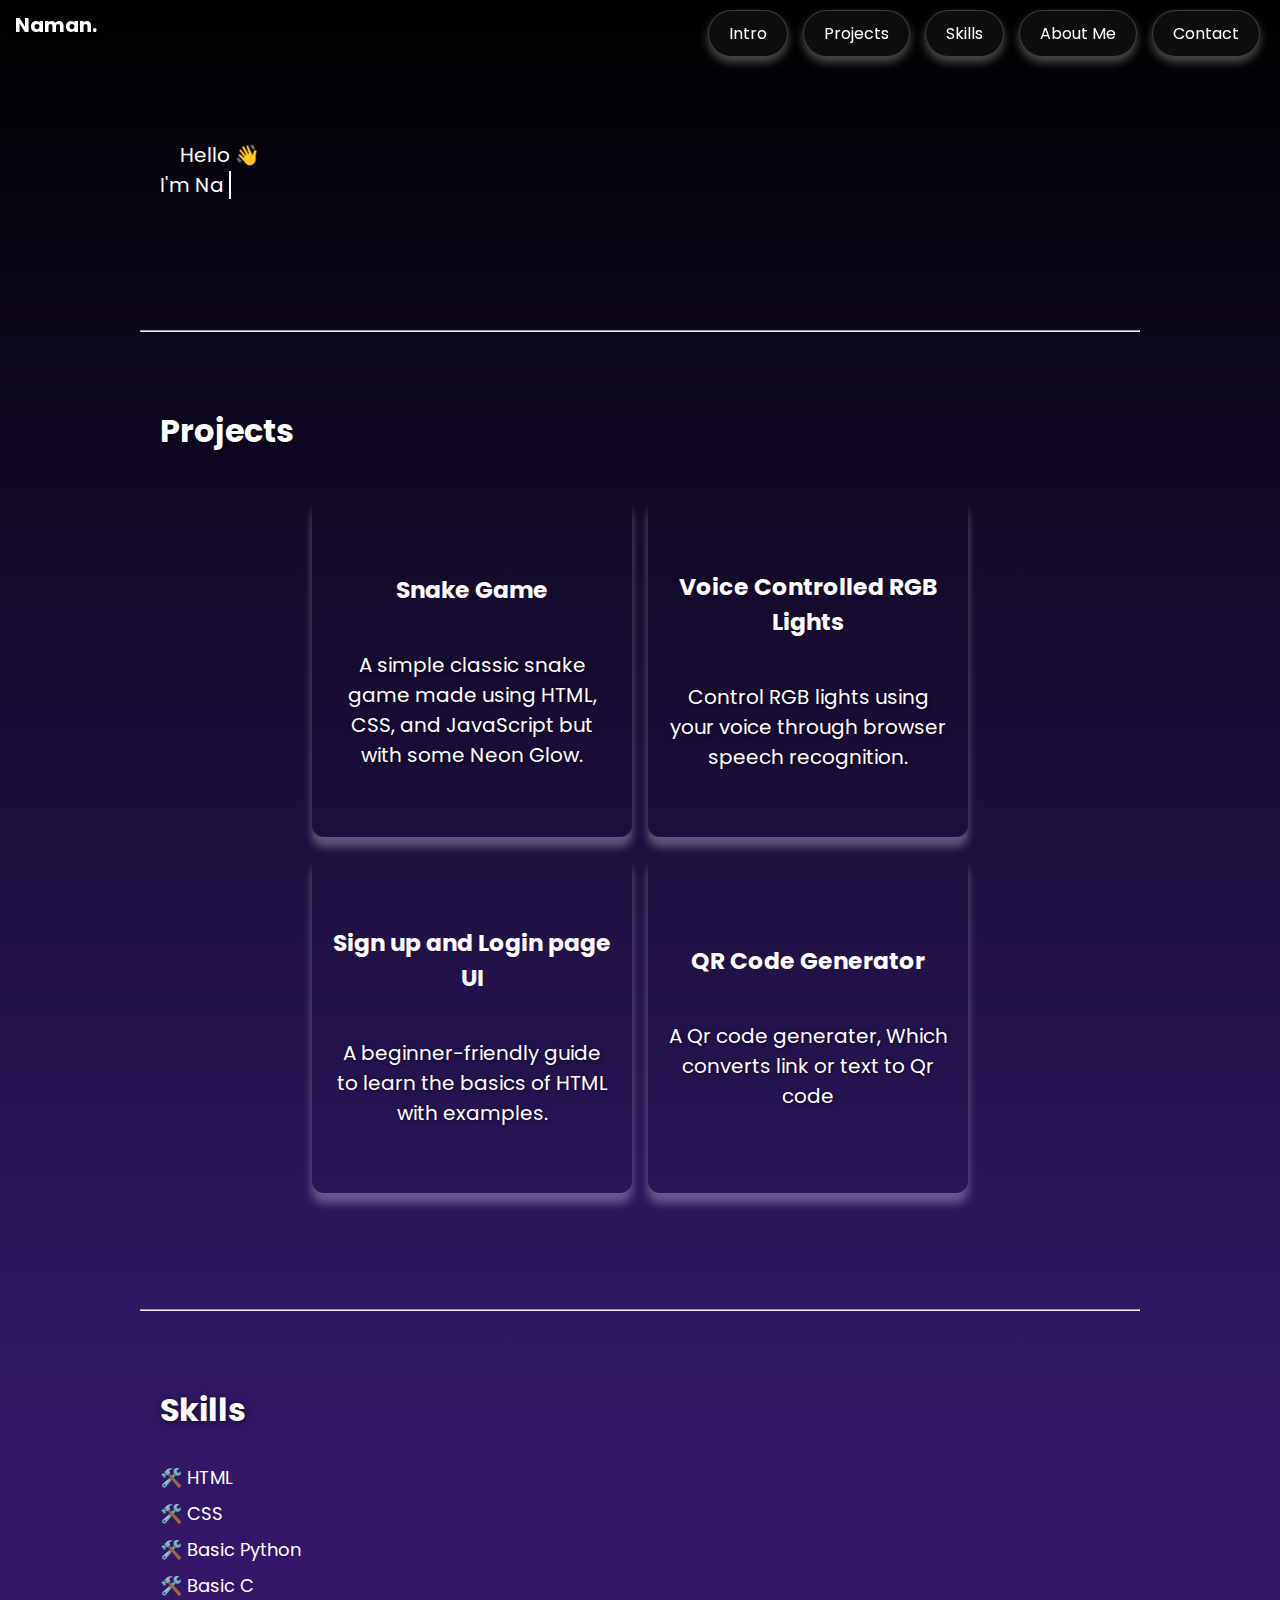
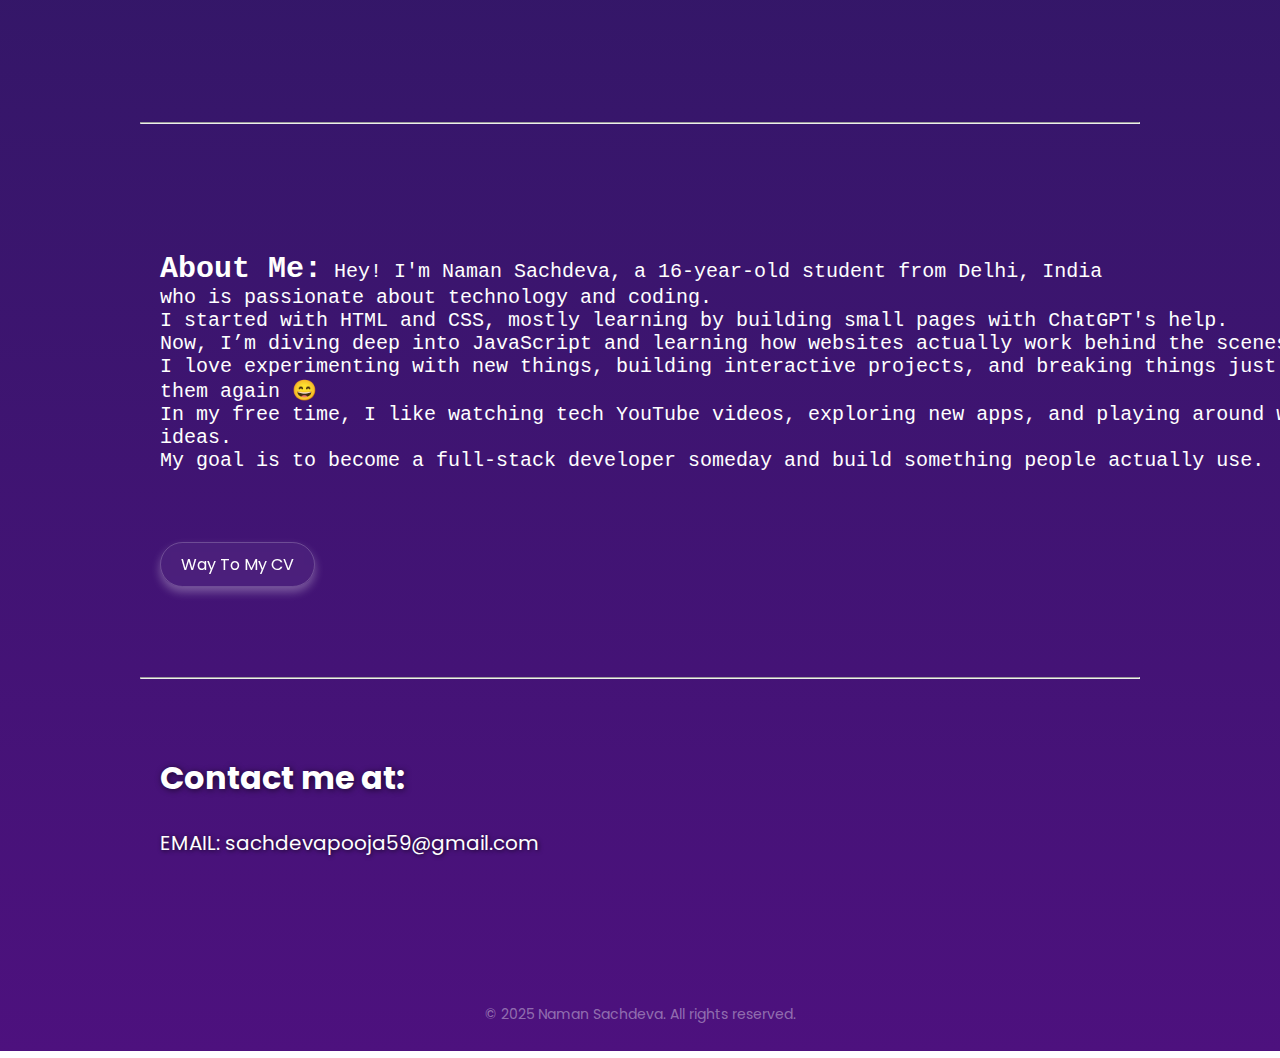
<file: index.html>
<!DOCTYPE html>
<html lang="en">
<head>
  <meta charset="UTF-8" />
  <meta name="viewport" content="width=device-width, initial-scale=1.0"/>
  <title>Naman's Portfolio</title>
  <link href="https://fonts.googleapis.com/css2?family=Poppins:wght@300;500;700&display=swap" rel="stylesheet"/>
  <link rel="stylesheet" href="style.css" />
</head>
<body>

  <div class="naman-logo">Naman.</div>

  <div class="navbar">
    <a href="#intro" class="btn">Intro</a>
    <a href="#projects" class="btn">Projects</a>
    <a href="#skills" class="btn">Skills</a>
    <a href="#about" class="btn">About Me</a>
    <a href="#contact" class="btn">Contact</a>
  </div>

  <section id="intro" class="section">
  <div class="intro">
    <span id="typewriter"></span>
  </div>
</section>
  

  <hr>

  <section id="projects" class="section">
    <h2>Projects</h2>
    <div class="project-container">
      
      <a href="/snake game/index.html" target="_blank" class="project-card">
        <h3>Snake Game</h3>
        <p>A simple classic snake game made using HTML, CSS, and JavaScript but with some Neon Glow.</p>
      </a>

      <a href="https://naman9104.github.io/portfolio/voice%20controlled%20rgb%20lights/index.html" target="_blank" class="project-card">
        <h3>Voice Controlled RGB Lights</h3>
        <p>Control RGB lights using your voice through browser speech recognition.</p>
      </a>

      <a href="https://naman9104.github.io/portfolio/Html%20tutorial/index.html" target="_blank" class="project-card">
        <h3>Sign up and Login page UI</h3>
        <p>A beginner-friendly guide to learn the basics of HTML with examples.</p>
      </a>
      <a href="https://naman9104.github.io/portfolio/qr%20code%20generator/index.html" target="_blank" class="project-card">
        <h3>QR Code Generator</h3>
        <p>A Qr code generater, Which converts link or text to Qr code</p>
      </a>
    </div>
  </section>

  <hr>

  <section id="skills" class="section">
    <h2>Skills</h2>
    <ul>
      <li>HTML</li>
      <li>CSS</li>
      <li>Basic Python</li>
      <li>Basic C</li>
    </ul>
  </section>

  <hr>

  <section id="about" class="section">
    <div class="about">
      <pre><big>About Me:</big> Hey! I'm Naman Sachdeva, a 16-year-old student from Delhi, India
who is passionate about technology and coding.
I started with HTML and CSS, mostly learning by building small pages with ChatGPT's help.
Now, I’m diving deep into JavaScript and learning how websites actually work behind the scenes.
I love experimenting with new things, building interactive projects, and breaking things just to fix 
them again 😄
In my free time, I like watching tech YouTube videos, exploring new apps, and playing around with design 
ideas.
My goal is to become a full-stack developer someday and build something people actually use.</pre>
    </div>
    <div class="CV">
        <a href="/pta.txt" class="btn">Way To My CV</a>
    </div>
  </section>

  <hr>

  <section id="contact" class="section">
    <h2>Contact me at:</h2>
    <p>EMAIL: sachdevapooja59@gmail.com</p>
  </section>

  <footer>
    © 2025 Naman Sachdeva. All rights reserved.
  </footer>
  <script src="script.js"></script>


</body>
</html>
</file>
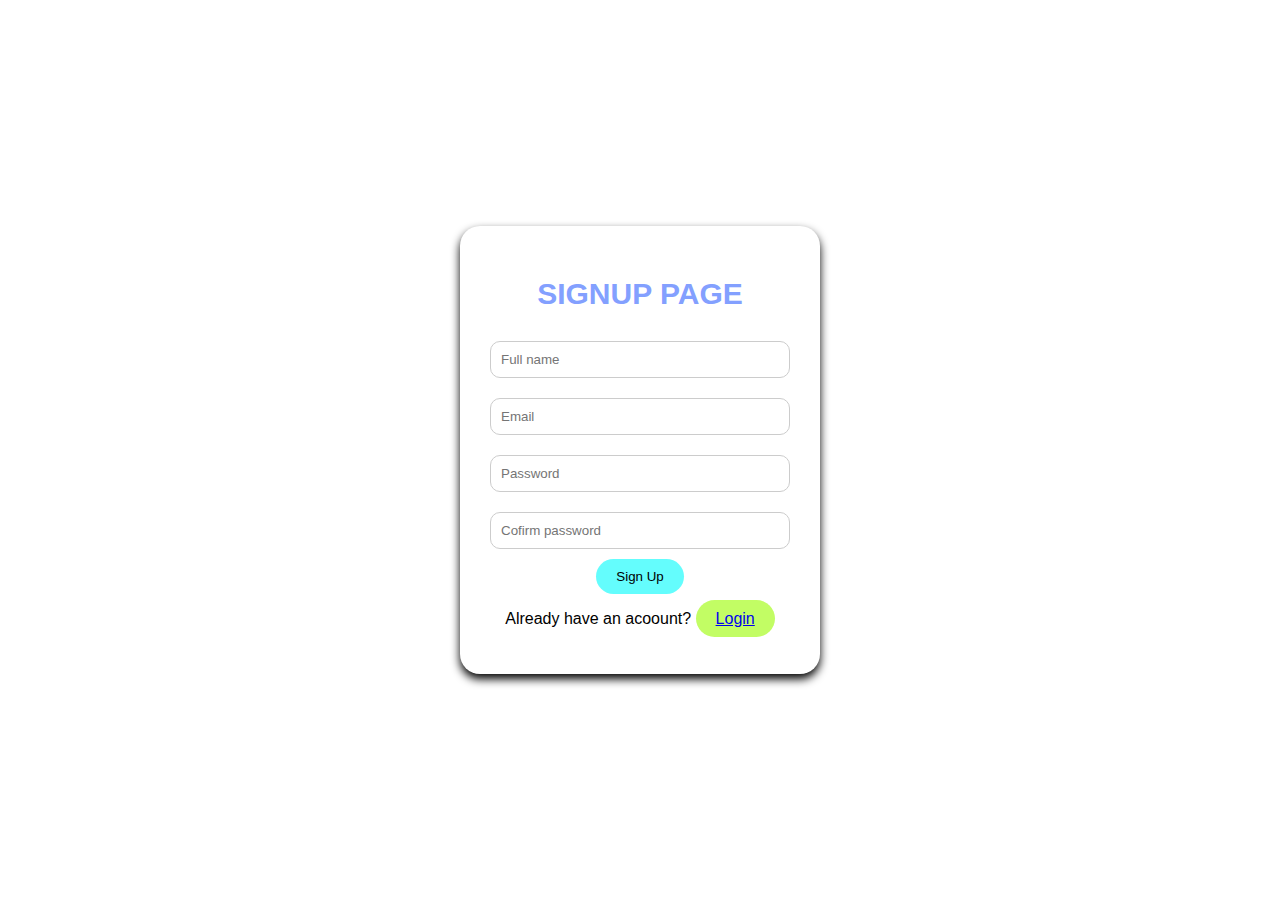
<file: Html tutorial/index.html>
<!DOCTYPE html>
<html lang="en">
<head>
    <meta charset="UTF-8">
    <meta name="viewport" content="width=device-width, initial-scale=1.0">
    <title>sign up page</title>
    <link rel="stylesheet" href="style.css">
    
    
</head>
<body>
 
  <div class="container">
     <h1><b>SIGNUP PAGE</b></h1>
    <input type="text" placeholder="Full name">
     <input type="email" placeholder="Email">
      <input type="password" placeholder="Password">
       <input type="password" placeholder="Cofirm password">
       <br />
 <button  onclick="alert('You have successfully crated an account')">Sign Up</button>      
 <p>Already have an acoount? <a href="/Html tutorial/login.html"><button1>Login</button1></a></p>
  
</body>
</html>
</file>
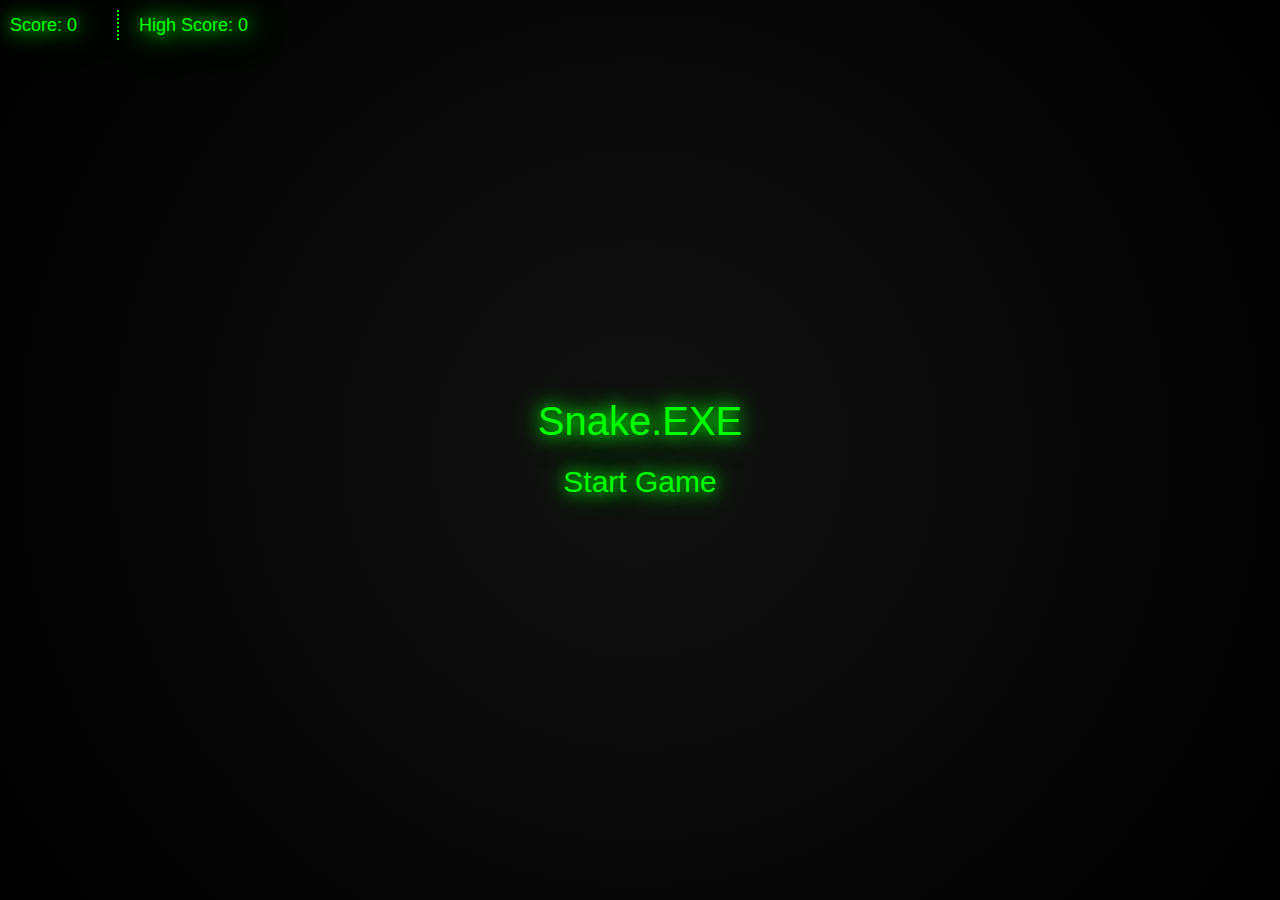
<file: snake game/index.html>
<!DOCTYPE html>
<html lang="en">
<head>
  <meta charset="UTF-8" />
  <title>Snake.EXE</title>
  <meta name="viewport" content="width=device-width, initial-scale=1.0" />
  <style>
    html, body {
      margin: 0;
      padding: 0;
      overflow: hidden;
      background: black;
    }
    canvas {
      display: block;
      background: radial-gradient(circle at center, #111 0%, #000 100%);
    }
    #hud {
      position: absolute;
      top: 10px;
      left: 10px;
      display: flex;
      align-items: center;
      font-family: monospace;
      color: #0f0;
      font-size: 18px;
      text-shadow: 0 0 5px #0f0;
    }
    #score, #highScore {
      margin-right: 20px;
    }
    .neon {
      font-family: 'Arial', sans-serif;
      color: #0f0;
      text-shadow: 0 0 15px #0f0, 0 0 30px #0f0, 0 0 45px #0f0, 0 0 60px #0f0;
    }
    .separator {
      border-left: 2px dotted #0f0;
      height: 30px;
      margin-left: 20px;
      margin-right: 20px;
    }
    .gameOver.neon {
      position: absolute;
      top: 50%;
      left: 50%;
      transform: translate(-50%, -50%);
      font-size: 40px;
      color: #f00;
      text-shadow: 0 0 15px #f00, 0 0 30px #f00, 0 0 45px #f00, 0 0 60px #f00;
      display: none;
    }
    .pauseScreen {
      display: none;
      position: absolute;
      top: 50%;
      left: 50%;
      transform: translate(-50%, -50%);
      font-size: 30px;
      font-family: 'Arial', sans-serif;
      color: #fff;
      text-shadow: 0 0 15px #0f0, 0 0 30px #0f0;
    }
    .pauseIcon {
      position: absolute;
      top: 10px;
      right: 10px;
      width: 40px;
      height: 40px;
      background: #0f0;
      box-shadow: 0 0 10px #0f0;
      cursor: pointer;
      display: none;
      font-size: 30px;
      text-align: center;
      line-height: 40px;
      font-family: 'Arial', sans-serif;
      color: black;
      font-weight: bold;
      text-shadow: 0 0 5px #0f0, 0 0 10px #0f0;
    }
    .pauseIcon:hover {
      background: rgba(0, 255, 0, 0.5);
    }
    .restartButton, .resumeButton {
      position: absolute;
      top: 60%;
      left: 50%;
      transform: translate(-50%, -50%);
      font-size: 30px;
      font-family: 'Arial', sans-serif;
      color: #0f0;
      text-shadow: 0 0 15px #0f0, 0 0 30px #0f0;
      background: transparent;
      border: none;
      cursor: pointer;
      display: none;
    }
    .restartButton:hover, .resumeButton:hover {
      color: #fff;
    }
    .startScreen {
      position: absolute;
      top: 50%;
      left: 50%;
      transform: translate(-50%, -50%);
      text-align: center;
      font-family: 'Arial', sans-serif;
      color: #0f0;
      font-size: 40px;
      text-shadow: 0 0 15px #0f0, 0 0 30px #0f0;
    }
    .startButton {
      font-size: 30px;
      color: #0f0;
      background: transparent;
      border: none;
      cursor: pointer;
      text-shadow: 0 0 15px #0f0, 0 0 30px #0f0;
      margin-top: 20px;
    }
    .startButton:hover {
      color: #fff;
    }
  </style>
</head>
<body>
  <canvas id="gameCanvas"></canvas>
  <div id="hud">
    <div id="score" class="neon">Score: 0</div>
    <div class="separator"></div>
    <div id="highScore" class="neon">High Score: 0</div>
  </div>

  <div class="gameOver neon">GAME OVER</div>
  <div class="pauseScreen neon">PAUSED<br>Press P to Resume</div>
  <div class="pauseIcon" onclick="togglePause()">II</div>
  <button class="restartButton" onclick="resetGame()">Restart</button>
  <button class="resumeButton" onclick="resumeGame()">Resume</button>
  <div class="startScreen">
    <div>Snake.EXE</div>
    <button class="startButton" onclick="startGame()">Start Game</button>
  </div>

  <script>
    const canvas = document.getElementById("gameCanvas");
    const ctx = canvas.getContext("2d");
    canvas.width = window.innerWidth;
    canvas.height = window.innerHeight;
    const grid = 20;

    let snake, food, score = 0;
    let highScore = localStorage.getItem("highScore") || 0;
    let isPaused = false, gameStarted = false, gameInterval;

    const eatSound = new Audio('https://www.soundjay.com/button/beep-07.wav');
    const gameOverSound = new Audio('https://www.soundjay.com/button/beep-09.wav');
    const restartSound = new Audio('https://www.soundjay.com/button/beep-01a.wav');

    function playSound(sound) { sound.play(); }

    function placeFood() {
      const cols = Math.floor(canvas.width / grid);
      const rows = Math.floor(canvas.height / grid);
      food = {
        x: grid * Math.floor(Math.random() * cols),
        y: grid * Math.floor(Math.random() * rows)
      };
    }

    function initGame() {
      snake = {
        x: grid * 5, y: grid * 5,
        dx: grid, dy: 0,
        cells: [], maxCells: 4
      };
      placeFood();
      score = 0;
      updateScore();
    }

    function updateScore() {
      document.getElementById("score").textContent = "Score: " + score;
      if (score > highScore) {
        highScore = score;
        localStorage.setItem("highScore", highScore);
      }
      document.getElementById("highScore").textContent = "High Score: " + highScore;
    }

    function gameLoop() {
      if (isPaused) return;
      snake.x += snake.dx;
      snake.y += snake.dy;

      if (snake.x < 0) snake.x = canvas.width - grid;
      if (snake.x >= canvas.width) snake.x = 0;
      if (snake.y < 0) snake.y = canvas.height - grid;
      if (snake.y >= canvas.height) snake.y = 0;

      snake.cells.unshift({ x: snake.x, y: snake.y });
      if (snake.cells.length > snake.maxCells) snake.cells.pop();

      ctx.clearRect(0, 0, canvas.width, canvas.height);

// Food (non-glowing or glowing separately)
ctx.shadowBlur = 40;
ctx.shadowColor = "#ff0";
ctx.fillStyle = "#ff0";
ctx.fillRect(food.x, food.y, grid - 1, grid - 1);

// Snake with neon glow
ctx.shadowBlur = 60;
ctx.shadowColor = "#0f0";
ctx.fillStyle = "#0f0";
snake.cells.forEach(cell => {
  ctx.fillRect(cell.x, cell.y, grid - 1, grid - 1);
});

      if (snake.x === food.x && snake.y === food.y) {
        snake.maxCells++;
        placeFood();
        score++;
        playSound(eatSound);
      }

      for (let i = 4; i < snake.cells.length; i++) {
        if (snake.cells[i].x === snake.x && snake.cells[i].y === snake.y) {
          endGame();
        }
      }

      updateScore();
    }

    function startGame() {
      initGame();
      document.querySelector('.startScreen').style.display = 'none';
      document.querySelector('.pauseIcon').style.display = 'block';
      document.querySelector('.gameOver').style.display = 'none';
      document.querySelector('.restartButton').style.display = 'none';
      gameInterval = setInterval(gameLoop, 100);
      gameStarted = true;
    }

    function resetGame() {
      playSound(restartSound);
      clearInterval(gameInterval);
      initGame();
      document.querySelector('.gameOver').style.display = 'none';
      document.querySelector('.restartButton').style.display = 'none';
      document.querySelector('.pauseIcon').style.display = 'block';
      gameInterval = setInterval(gameLoop, 100);
    }

    function endGame() {
      clearInterval(gameInterval);
      document.querySelector('.gameOver').style.display = 'block';
      document.querySelector('.restartButton').style.display = 'block';
      document.querySelector('.pauseIcon').style.display = 'none';
      playSound(gameOverSound);
    }

    function togglePause() {
      isPaused = !isPaused;
      document.querySelector('.pauseScreen').style.display = isPaused ? 'block' : 'none';
    }

    function resumeGame() {
      isPaused = false;
      document.querySelector('.pauseScreen').style.display = 'none';
      document.querySelector('.resumeButton').style.display = 'none';
    }

    window.addEventListener("keydown", e => {
      if (!gameStarted) return;
      switch (e.key) {
        case "ArrowLeft": if (snake.dx === 0) { snake.dx = -grid; snake.dy = 0; } break;
        case "ArrowUp": if (snake.dy === 0) { snake.dy = -grid; snake.dx = 0; } break;
        case "ArrowRight": if (snake.dx === 0) { snake.dx = grid; snake.dy = 0; } break;
        case "ArrowDown": if (snake.dy === 0) { snake.dy = grid; snake.dx = 0; } break;
        case "p": togglePause(); break;
      }
    });
  </script>
</body>
</html>
</file>
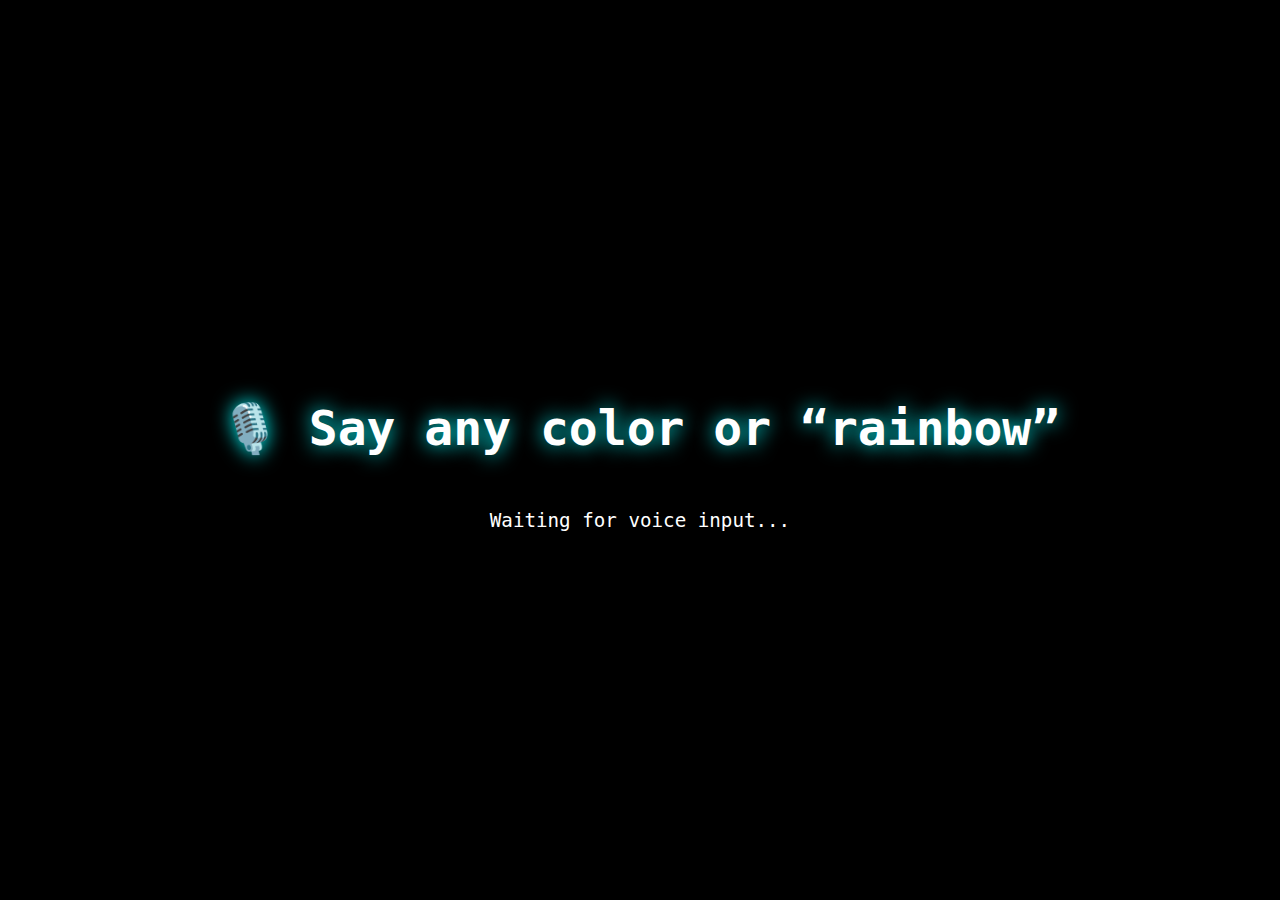
<file: voice controlled rgb lights/index.html>
<!DOCTYPE html>
<html lang="en">
<head>
  <meta charset="UTF-8">
  <title>Voice Controlled Colors</title>
  <style>
    body {
      margin: 0;
      height: 100vh;
      color: white;
      font-family: monospace;
      display: flex;
      flex-direction: column;
      justify-content: center;
      align-items: center;
      transition: background-color 0.5s ease, background 0.5s ease;
      background-color: black;
    }

    h1 {
      font-size: 3rem;
      text-shadow: 0 0 20px cyan;
    }

    #status {
      margin-top: 20px;
      font-size: 1.2rem;
    }

    /* Rainbow animation */
    @keyframes rainbow {
      0% { background-position: 0% 50%; }
      50% { background-position: 100% 50%; }
      100% { background-position: 0% 50%; }
    }

    .rainbow-bg {
      background: linear-gradient(270deg, red, orange, yellow, rgb(141, 255, 141), rgb(133, 133, 255), rgb(190, 100, 255), violet);
      background-size: 1400% 1400%;
      animation: rainbow 10s ease infinite;
    }
  </style>
</head>
<body>
  <h1>🎙️ Say any color or “rainbow”</h1>
  <div id="status">Waiting for voice input...</div>

  <script>
    const statusDiv = document.getElementById('status');
    const body = document.body;

    const SpeechRecognition = window.SpeechRecognition || window.webkitSpeechRecognition;
    if (!SpeechRecognition) {
      alert("Your browser doesn't support Web Speech API");
    }

    const recognition = new SpeechRecognition();
    recognition.lang = 'en-US';
    recognition.continuous = true;
    recognition.interimResults = false;

    function isValidCSSColor(color) {
      const s = new Option().style;
      s.color = color;
      return s.color !== '';
    }

    function setColor(color) {
      body.classList.remove('rainbow-bg');
      body.style.background = ''; // Clear inline background to reset

      if (color === 'rainbow' || color === 'rgb') {
        body.classList.add('rainbow-bg');
        statusDiv.textContent = `🌈 Rainbow mode activated!`;
      } else if (isValidCSSColor(color)) {
        body.style.background = color;
        statusDiv.textContent = `Changed to "${color}"`;
      } else {
        statusDiv.textContent = `Unknown color: "${color}"`;
      }
    }

    recognition.onresult = (event) => {
      const transcript = event.results[event.results.length - 1][0].transcript.trim().toLowerCase();
      console.log("Heard:", transcript);

      const words = transcript.split(/\s+/);
      for (let word of words) {
        if (word === 'rainbow' || word === 'rgb' || isValidCSSColor(word)) {
          setColor(word);
          break;
        }
      }
    };

    recognition.onerror = (event) => {
      statusDiv.textContent = "Error: " + event.error;
    };

    recognition.onend = () => {
      recognition.start(); // Keep listening forever
    };

    recognition.start();
  </script>
</body>
</html>
</file>
<file: style.css>
body {
  font-family: 'Poppins', sans-serif;
  background: linear-gradient(to bottom, #000000, #2e1863, #4d117e);
  background-repeat: no-repeat;
  background-size: cover;
  color: white;
  margin: 0;
  padding: 1rem;
  padding-top: 70px;
  max-width: 1000px;
  margin: 0 auto;
}

html {
  scroll-behavior: smooth;
}

.intro, .about {
  font-size: 20px;
  text-align: left;
  white-space: pre-wrap;
}

h1, h2 {
  text-align: left;
  color: white;
  font-size: 32px;
  text-shadow: 1px 1px 6px #000000a0;
}

ul {
  list-style: none;
  padding-left: 0;
  font-size: 18px;
  line-height: 2;
}

ul li::before {
  content: "🛠️ ";
}

p {
  font-size: 20px;
  color: white;
  text-shadow: 1px 1px 4px rgba(0, 0, 0, 0.7);
  margin-bottom: 1rem;
}

big {
  font-size: 30px;
  font-weight: bold;
}

.naman-logo {
  position: fixed;
  top: 10px;
  left: 15px;
  font-size: 20px;
  font-weight: bold;
  color: #ffffff;
  text-shadow: 1px 1px 4px rgba(0, 0, 0, 0.6);
  z-index: 999;
}

.navbar {
 
  position: fixed;
  top: 10px;
  right: 20px;
  display: flex;
  gap: 15px;
  z-index: 999;
}

.btn {
  text-decoration: none;
  color: white;
  padding: 10px 20px;
  border-radius: 30px;
  font-size: 16px;
  background: rgba(255, 255, 255, 0.05);
  box-shadow: 0 5px 10px rgba(255, 255, 255, 0.3);
  transition: all 0.3s ease-in-out;
  border: 1px solid rgba(255, 255, 255, 0.2);
  backdrop-filter: blur(5px);
  -webkit-backdrop-filter: blur(5px);
}

.btn:hover {
  border-radius: 10px;
  
  box-shadow: 0 5px 10px white;
}

.section {
  padding: 40px 20px;
  margin-bottom: 60px;
  border-radius: 12px;
}

.project-container {
  display: flex;
  justify-content: center;
  flex-wrap: wrap;
  gap: 1rem;
  padding: 1rem;
}

.project-container::-webkit-scrollbar {
  display: none;
}

.project-card {
  text-decoration: none;
  box-shadow: 0 10px 10px rgba(255, 255, 255, 0.3);
  height: 300px;
  width: 280px;
  flex: 0 0 auto;
  background: transparent;
  color: white;
  padding: 20px;
  border-radius: 12px;
  scroll-snap-align: center;
  font-size: 20px;
  display: flex;
  flex-direction: column;
  justify-content: center;
  align-items: center;
  text-align: center;
  transition: all 0.2s ease-in-out;
}

.project-card:hover {
  transform: scale(1.05);
  background-color: rgba(255, 255, 255, 0.05);
  
}

footer {
  text-align: center;
  padding: 30px 0 10px;
  color: rgba(255, 255, 255, 0.4);
  font-size: 14px;
}
#typewriter {
  font-size: 20px;
  white-space: pre-wrap;
  border-right: 2px solid white;
  padding-right: 5px;
  animation: blink 0.7s infinite;
}

@keyframes blink {
  0% { border-color: transparent; }
  50% { border-color: white; }
  100% { border-color: transparent; }
}
</file>
<file: Html tutorial/style.css>
body {
    font-family:sans-serif;
    background-repeat: no-repeat;
    background-image: url("https://images.unsplash.com/photo-1507525428034-b723cf961d3e?fm=jpg&q=60&w=3000&ixlib=rb-4.1.0&ixid=M3wxMjA3fDB8MHxzZWFyY2h8Mnx8YmVhY2glMjBzY2VuZXJ5fGVufDB8fDB8fHww");
    background-color: transparent;
    height: 100vh;
    margin: 0;
    display: flex;
    justify-content: center;
    align-items: center;
}
button{
    background-color: rgb(100, 253, 253);
    padding: 10px 20px;
    border: 0;
    border-radius: 20px;
    transition: 0.2s;
}
button:hover{
    background-color: lightpink;
    border-radius: 10px;
}
button1{
    background-color: rgb(194, 253, 100);
    padding: 10px 20px;
    border: 0;
    border-radius: 20px;
    transition: 0.2s;
}
button1:hover{
    background-color: rgb(240, 255, 158);
    border-radius: 10px;}
h1 {
    font-size: 30px;
    color: rgb(131, 160, 255);
    margin-bottom: 20px;
    text-align:center;
}
.container{
    background-color: transparent;
    box-shadow: 0 5px 10px;
    padding:30px;
    border-radius: 20px;
    width: 300px;
    text-align: center;
}
input {
  width: 100%;
  padding: 10px;
  margin: 10px 0;
  border-radius: 10px;
  border: 1px solid #ccc;
  box-sizing: border-box;
}
</file>
